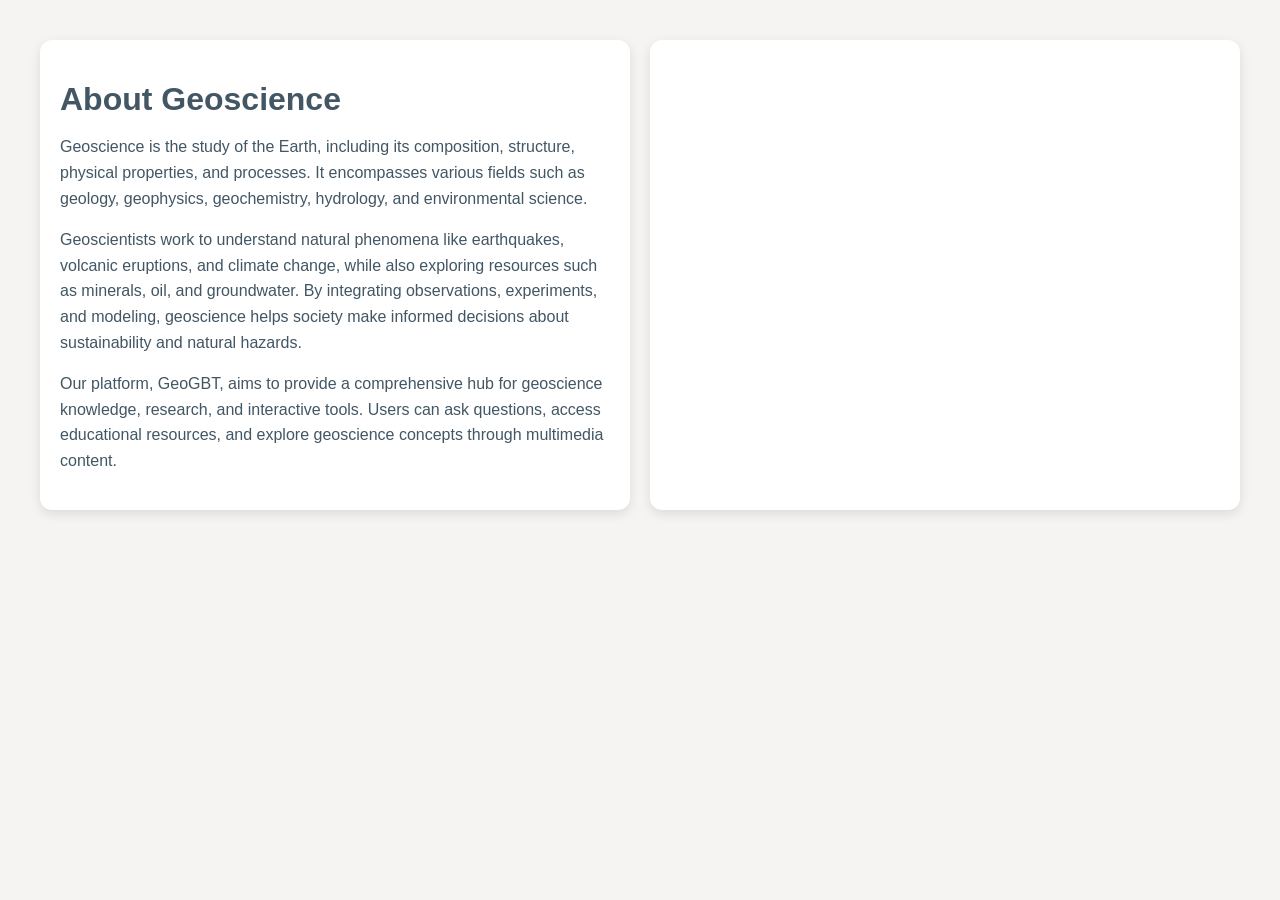
<file: templates/about.html>
<!DOCTYPE html>
<html lang="en">
<head>
<meta charset="UTF-8">
<meta name="viewport" content="width=device-width, initial-scale=1.0">
<title>About Geoscience</title>
<style>
body {
    margin:0;
    font-family: Arial, sans-serif;
    background:#f6f4f2;
    color:#425664;
}

.container {
    display: flex;
    flex-wrap: wrap;
    padding: 20px;
    gap: 20px;
}

/* Left text box */
.text-box {
    flex: 1 1 400px;
    background: #ffffff;
    padding: 20px;
    border-radius: 12px;
    box-shadow: 0 4px 12px rgba(0,0,0,0.1);
}

/* Right video box */
.video-box {
    flex: 1 1 400px;
    background: #ffffff;
    padding: 20px;
    border-radius: 12px;
    box-shadow: 0 4px 12px rgba(0,0,0,0.1);
    display: flex;
    justify-content: center;
    align-items: center;
}

/* Video responsive */
.video-box video, .video-box iframe {
    width: 100%;
    height: auto;
    border-radius: 12px;
}

/* Headings */
h1 {
    color:#425664;
    margin-bottom: 12px;
}
p {
    line-height: 1.6;
}

/* Mobile stacking */
@media(max-width:768px) {
    .container {
        flex-direction: column;
    }
}
</style>
</head>
<body>

<div class="container">
    <!-- Text content -->
  <div class="container">
    <!-- Text content -->
    <div class="text-box">
        <h1>About Geoscience</h1>
        <p>
            Geoscience is the study of the Earth, including its composition, structure, physical properties, and processes.
            It encompasses various fields such as geology, geophysics, geochemistry, hydrology, and environmental science.
        </p>
        <p>
            Geoscientists work to understand natural phenomena like earthquakes, volcanic eruptions, and climate change,
            while also exploring resources such as minerals, oil, and groundwater. By integrating observations,
            experiments, and modeling, geoscience helps society make informed decisions about sustainability and natural hazards.
        </p>
        <p>
            Our platform, GeoGBT, aims to provide a comprehensive hub for geoscience knowledge, research, and interactive tools.
            Users can ask questions, access educational resources, and explore geoscience concepts through multimedia content.
        </p>
    </div>
    <!-- Video / Animation -->
<div class="video-box"
     style="background-image: url('{{ url_for('static', filename='img/istockphoto-1435070204-612x612.jpg') }}');
            background-size: cover;
            background-position: center;
            border-radius: 12px;
            min-height: 300px;">
</div>


</body>
</html>
</file>
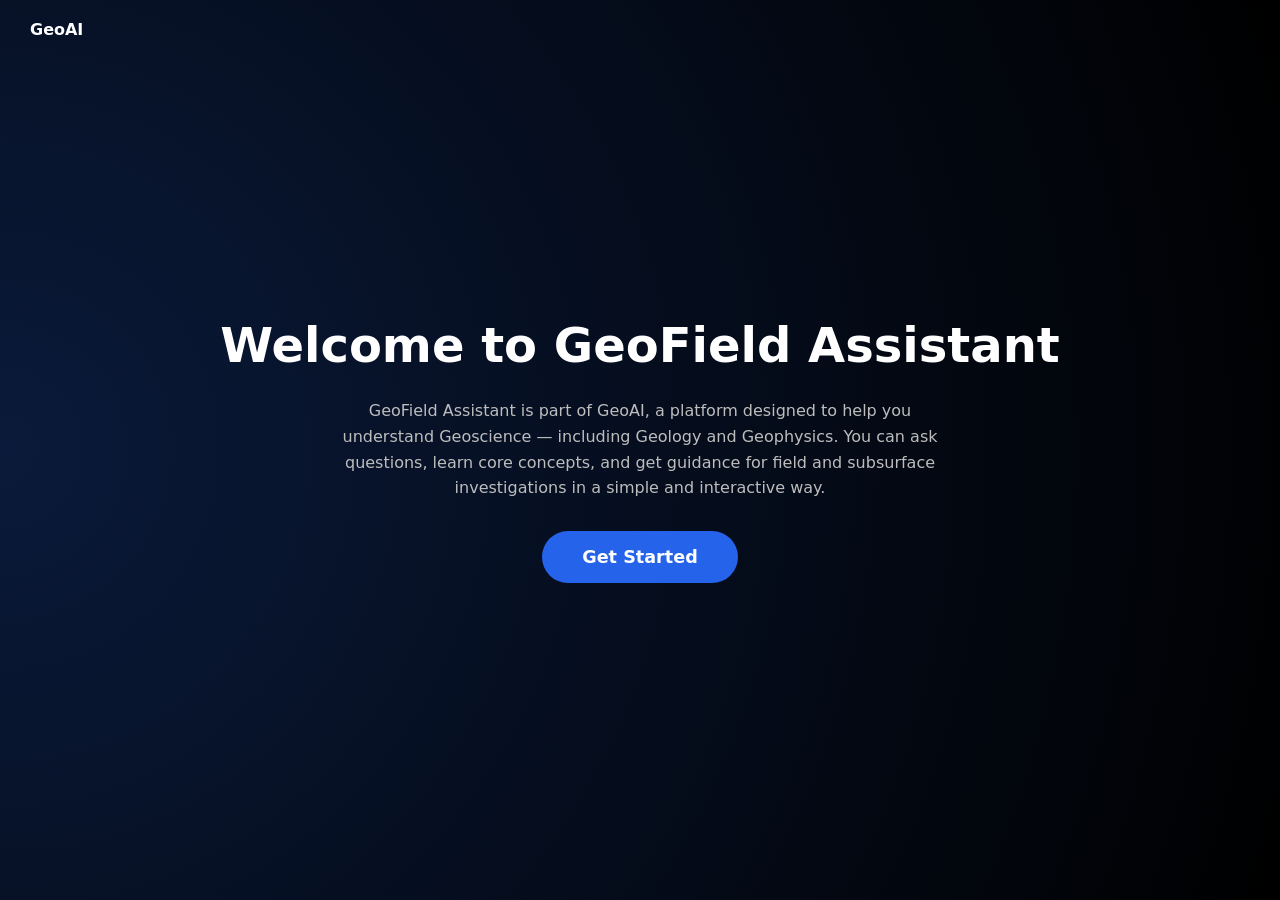
<file: templates/main_homepage.html>
<!DOCTYPE html>
<html lang="en">
<head>
  <meta charset="UTF-8" />
  <meta name="viewport" content="width=device-width, initial-scale=1.0" />
  <title>GeoAI</title>
  <link rel="stylesheet" href="../static/css/style.css">
</head>
<body>

  <!-- LOGO -->
  <div class="logo">GeoAI</div>

  <!-- MAIN -->
  <main class="hero" style="
    min-height: 100vh;
    display: flex;
    flex-direction: column;
    justify-content: center;
    align-items: center;
    text-align: center;
    padding: 20px;
  ">

    <h1 style="margin-bottom: 15px;">
      Welcome to GeoField Assistant
    </h1>

    <p style="
      max-width: 600px;
      line-height: 1.6;
      color: #bdbdbd;
      margin-bottom: 30px;
    ">
      GeoField Assistant is part of GeoAI, a platform designed to help you understand
      Geoscience — including Geology and Geophysics.
      You can ask questions, learn core concepts, and get guidance for field and
      subsurface investigations in a simple and interactive way.
    </p>

    <!-- GET STARTED BUTTON -->
    <button style="
      padding: 16px 40px;
      font-size: 1.1rem;
      font-weight: 600;
      border-radius: 30px;
      border: none;
      background: #2563eb;
      color: white;
      cursor: pointer;
    "
    onclick="window.location.href='app.html'">
      Get Started
    </button>

  </main>

</body>
</html>
</file>
<file: static/css/style.css>
* {
  margin: 0;
  padding: 0;
  box-sizing: border-box;
  font-family: system-ui, sans-serif;
}

body {
  background: radial-gradient(circle at left, #0a1a3a, #000);
  color: white;
  min-height: 100vh;
  display: flex;
}

/* SIDEBAR */
.sidebar {
  width: 260px;
  background: rgba(0,0,0,0.9);
  padding: 20px;
}

.sidebar h3 {
  margin-bottom: 10px;
}

.logout {
  margin-bottom: 20px;
  padding: 6px 10px;
  border: none;
  background: #ef4444;
  color: white;
  border-radius: 6px;
  cursor: pointer;
}

.history-title {
  font-size: 0.85rem;
  color: #aaa;
  margin-bottom: 10px;
}

.sidebar ul {
  list-style: none;
}

.sidebar li {
  font-size: 0.85rem;
  margin-bottom: 8px;
}

/* HERO */
.hero {
  flex: 1;
  padding: 30px;
  display: flex;
  flex-direction: column;
  justify-content: center;
  align-items: center;
  text-align: center;
}

.logo {
  position: absolute;
  top: 20px;
  left: 30px;
  font-weight: bold;
}

h1 {
  font-size: 3rem;
}

p {
  color: #aaa;
  margin-top: 10px;
}

/* PROMPT */
.prompt-box {
  margin-top: 30px;
  width: 100%;
  max-width: 700px;
  position: relative;
}

textarea {
  width: 100%;
  height: 90px;
  border-radius: 14px;
  border: 1px solid rgba(255,255,255,0.15);
  background: rgba(255,255,255,0.06);
  padding: 18px 60px 18px 18px;
  color: white;
}

.send-btn {
  position: absolute;
  right: 15px;
  bottom: 15px;
  background: #2563eb;
  border: none;
  padding: 10px 14px;
  border-radius: 10px;
  cursor: pointer;
}

/* BUTTONS (HOMEPAGE ONLY) */
.action-buttons {
  margin-top: 25px;
  display: flex;
  gap: 14px;
}

.action-buttons button {
  padding: 10px 18px;
  border-radius: 20px;
  background: rgba(255,255,255,0.08);
  border: 1px solid rgba(255,255,255,0.15);
  color: white;
}

/* MOBILE */
@media (max-width: 768px) {
  body {
    flex-direction: column;
  }

  .sidebar {
    width: 100%;
    border-bottom: 1px solid rgba(255,255,255,0.1);
  }

  h1 {
    font-size: 2rem;
  }
}
</file>
